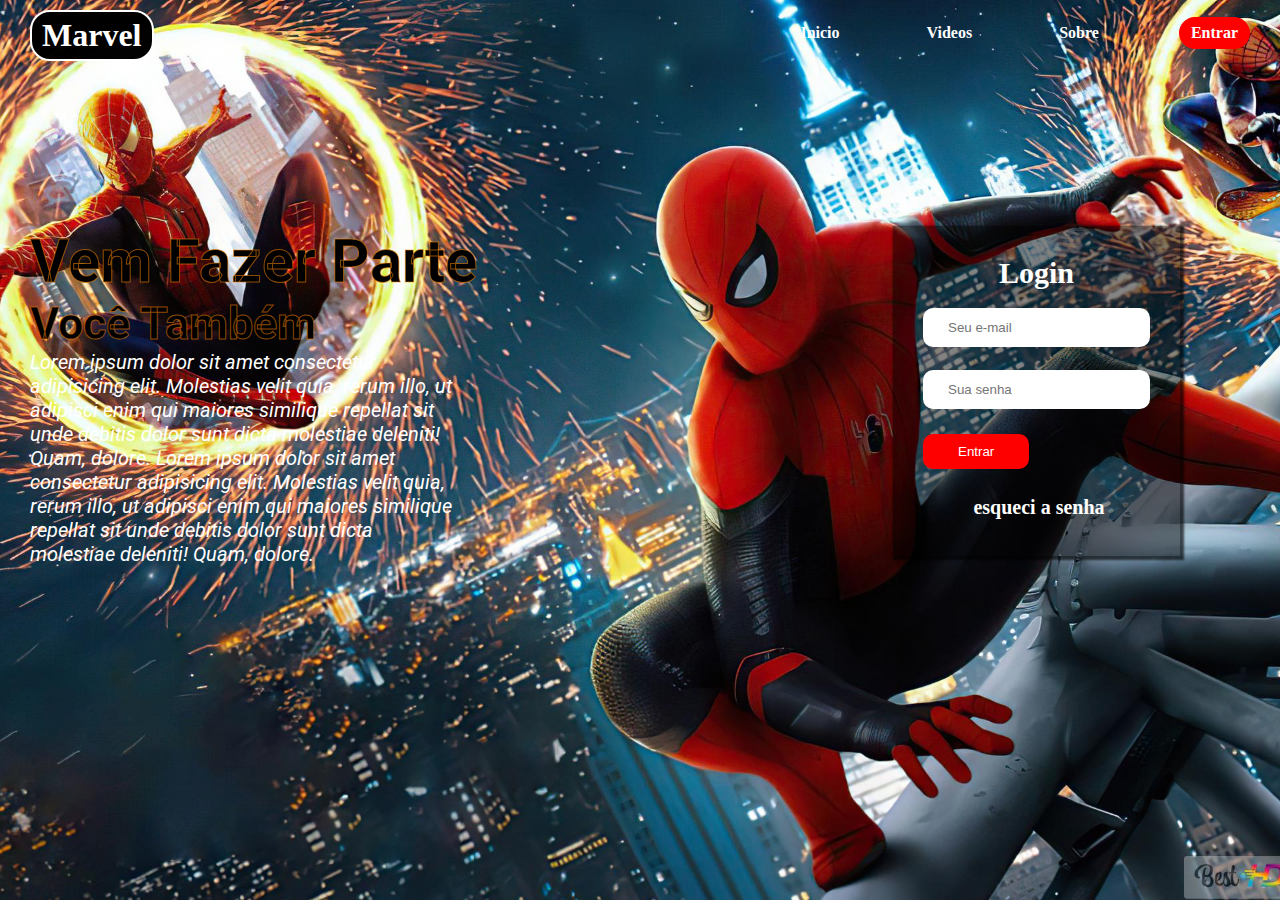
<file: index.html>
<!DOCTYPE html>
<html lang="pt-br">
<head>
    <meta charset="UTF-8">
    <meta http-equiv="X-UA-Compatible" content="IE=edge">
    <meta name="viewport" content="width=device-width, initial-scale=1.0">
    <link rel="stylesheet" href="style.css">
    <link rel="stylesheet" href="media.css">
    <title>Landin-page</title>
</head>
<body>
    <div class="container">
        <div class="sub">
            <div class="logo">
                <h1>Marvel</h1>
            </div>
        </div>
            <ul>
                <li><a href="#">Inicio</a></li>
                <li><a href="#">Videos</a></li>
                <li><a href="#">Sobre</a></li>
                <li><a class="btn" href="#lario">Entrar</a></li>
            </ul>
    </div>

    <div class="conteudo">
    <main>
        <div class="section">
            <h1>Vem Fazer Parte</h1>
            <h2>Você Também</h2>
        <p>
            <i>
                Lorem ipsum dolor sit amet consectetur adipisicing elit. Molestias velit quia, rerum illo, ut adipisci enim qui maiores similique repellat sit unde debitis dolor sunt dicta molestiae deleniti! Quam, dolore.
            Lorem ipsum dolor sit amet consectetur adipisicing elit. Molestias velit quia, rerum illo, ut adipisci enim qui maiores similique repellat sit unde debitis dolor sunt dicta molestiae deleniti! Quam, dolore.
            </i>
        </p>

        <button><a class="but" href="login.html" target="_blank">Assine já</a></button>
        </div>

        <div id="lario" class="formulario">
            <form action="login.php" method="post" autocomplete="on">
                <div class="campo">
                    <label for="ilogin">Login</label>
                    <input type="email" name="login" id="ilogin" placeholder="Seu e-mail" autocomplete="email" required maxlength="30">
                    
                </div>
                <div class="campo">
                    <input type="password" name="senha" id="isenha" placeholder="Sua senha" autocomplete="current-password" required minlength="8"
                    maxlength="20">
                    
                </div>
                <input id="enviar" type="submit" value="Entrar">
                <a href="#" class="botao">
                    esqueci a senha 
                </a>
            </form>
        </div>
    </main>
</div>
    
</body>
</html>
</file>
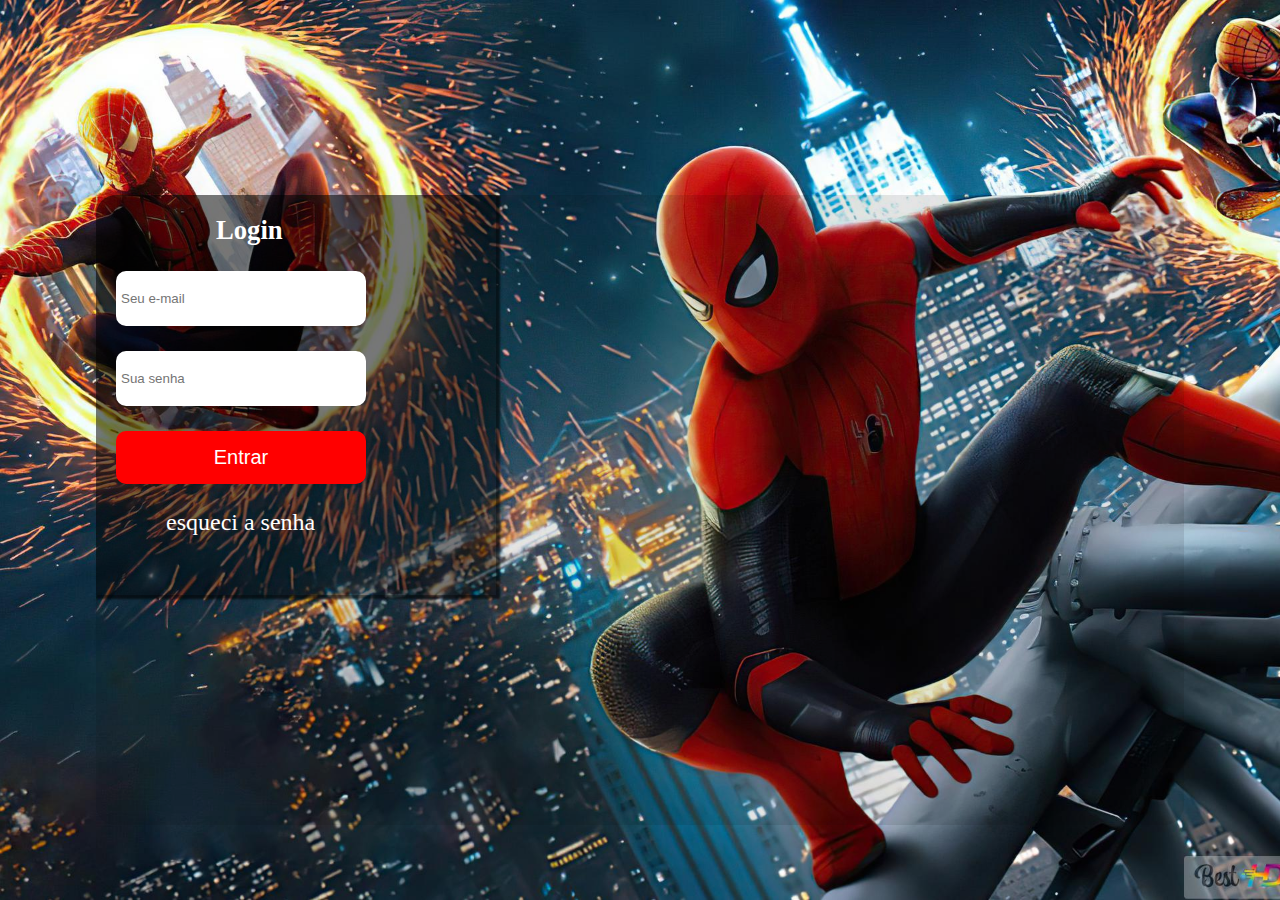
<file: login.html>
<!DOCTYPE html>
<html lang="pt-br">
<head>
    <meta charset="UTF-8">
    <meta http-equiv="X-UA-Compatible" content="IE=edge">
    <meta name="viewport" content="width=device-width, initial-scale=1.0">
    <link rel="stylesheet" href="login.css">
    <title>Document</title>
</head>
<body>
    <div id="lario" class="formulario">
        <form action="login.php" method="post" autocomplete="on">
            <div class="campo">
                <label for="ilogin">Login</label>
                <input type="email" name="login" id="ilogin" placeholder="Seu e-mail" autocomplete="email" required maxlength="30">
                
            </div>
            <div class="campo">
                <input type="password" name="senha" id="isenha" placeholder="Sua senha" autocomplete="current-password" required minlength="8"
                maxlength="20">
                
            </div>
            <input id="enviar" type="submit" value="Entrar">
            <a href="#" class="botao">
                esqueci a senha 
            </a>
        </form>
    </div>
</body>
</html>
</file>
<file: style.css>
@import url('https://fonts.googleapis.com/css2?family= Roboto:ital,wght@1,900 & display = swap');
*{
    margin: 0;
    border: 0;
    padding: 0;
    list-style: none;
    text-decoration: none;
    box-sizing: border-box;
}
body{
    height: 100vh;
    width: 100%;
    background-image: url(img/fundo\ 2.jpg);
    background-repeat: no-repeat;
    background-size: cover;
    background-position: center center;
}
.container{
    position: relative;
    z-index: 1;
    padding-top: 10px;
    display: flex;
    justify-content: space-between;
}
.logo{
    padding: 5px 10px;
    font-weight: bold;
    background-color: rgba(0, 0, 0, 0.993);
    color: white;
    border-radius: 20px;
    border: 2px solid ;
}
.sub{
    padding-left: 30px;
}
ul,a{
    padding: 7px;
    display: flex;
    gap: 50px;
    padding-right: 30px;
    color: white;
    font-weight: bold;
}
a:hover{
    color: rgb(12, 12, 12);
    font-weight: bold;
    transition: 0.3s;
}

.btn{
    background-color: red;
    border-radius: 50px;
    padding: 5px 10px;
    border: 2px solid red;
}
.btn:hover{
    background-color: black;
    color: white;
}
section h1, h2{
    font-family: 'Roboto', sem serifa;
}
main{
    margin-left: 30px;
    margin-top: 70px;
    font-size: 30px;
    color: white;
}
main{
    display: flex;
    width: 100%;
    height: 100%;
    padding-top: 95px;
}
.conteudo{
    width: 100%;
    display: flex;
}
main h1, h2{
    color: transparent;
    -webkit-text-stroke: 1px rgba(255, 136, 0, 0.541);
    color: black;
    font-family: 'Roboto', sans-serif;
}
main p{
    width: 50%;
    font-size: 15pt;
    font-family: 'Roboto', sans-serif;
}
.but{
    color: white;
}
main button{
    display: none;
    margin-top: 30px;
    padding: 15px 15px 15px 37px;
    font-weight: bold;
    font-size: 15pt;
    color: white;
    background-color: red;
    cursor: pointer;
}
.formulario{
    height: 100%;
    width: 50%;
    padding-right: 100px;
}
form{
    background-color: rgba(0, 0, 0, 0.479);
    box-shadow: 2px 2px 2px 2px rgba(0, 0, 0, 0.651);
    padding: 30px;
}
label{
    text-align: center;
    padding-bottom: 15px;
    display: block;
    font-weight: bold;
}
input{
    padding: 12px 25px;
    margin-bottom: 20px;
    border-radius: 10px;
}
#enviar{
    background-color: red;
    color: white;
    padding: 10px 35px;
}
.botao{
    justify-content: center;
    padding-left: 35px;
    font-size: 15pt;
}
</file>
<file: media.css>
@media ( max-width: 760px ) {
    body{
        height: 100vh;
        width: 100%;
        background-image: none;
        background-color: rgba(12, 12, 12, 0.925);
    }
    .logo{
        padding: 2px 2px;
        
    }
    .sub{
        padding-left: 2px;
    }
    main{
        display: block;
        padding-top: 0px;
        margin-top: 50px;
    }
    ul,a{
        gap: 0px;
        padding: 7px;
        padding-right: 7px;
    }
    main p{
        width: 85%;
    }
    button{
        margin-bottom: 30px;
    }
    .but{
        color: white;
    }
    main button{
        display: flex;
        background-color: red;
        text-align: center;
        color: white;
        padding-right: 37px;
    }
    main h1, h2{
        color: transparent;
        -webkit-text-stroke: 1px rgba(150, 117, 117, 0.733);
        color: rgb(224, 14, 14);
    }
    .formulario{
        display: none;
        width: 91%;
        padding-right: 0px;
        margin-bottom: 35px;
    }
    input{
        padding: 15px 37px;
    }
    #enviar{
        padding: 15px 45px;
        font-size: 12pt;
        font-weight: bold;
    }
    .botao{
        justify-content: center;
        padding-left: 5px;
        font-size: 15pt;
    }
}
</file>
<file: login.css>
@import url('https://fonts.googleapis.com/css2?family= Roboto:ital,wght@1,900 & display = swap');
*{
    margin: 0;
    border: 0;
    padding: 0;
    list-style: none;
    text-decoration: none;
    box-sizing: border-box;
}
body{
    height: 100vh;
    width: 100%;
    background-image: url(img/fundo\ 2.jpg);
    background-repeat: no-repeat;
    background-size: cover;
    background-position: center center;
}
.formulario{
    margin-top: 60px;
        position: absolute;
        top: 50%;
        left: 50%;
        transform: translate(-50%, -50%);
        overflow: hidden;
        background-color: rgba(10, 10, 10, 0.103);
        width: 85%;
        height: 70%;
        border-radius: 20px;
}
form{
    height: 400px;
    width: 400px;
    background-color: rgba(0, 0, 0, 0.479);
    box-shadow: 2px 2px 2px 2px rgba(0, 0, 0, 0.651);
    padding: 20px;
}
label{
    padding-left: 100px;
    padding-bottom: 25px;
    display: block;
    font-weight: bold;
    font-size: 20pt;
    color: white;
}
input{
    width: 250px;
    padding: 20px 50px;
    margin-bottom: 25px;
    border-radius: 10px;
}
#ilogin ,#isenha{
    padding-left: 5px;
}
#enviar{
    background-color: red;
    color: white;
    padding: 15px 45px;
    cursor: pointer;
    font-size: 15pt;
}

.botao{
    display: block;
    justify-content: center;
    padding-left: 50px;
    font-size: 18pt;
    color: white;
}
</file>
